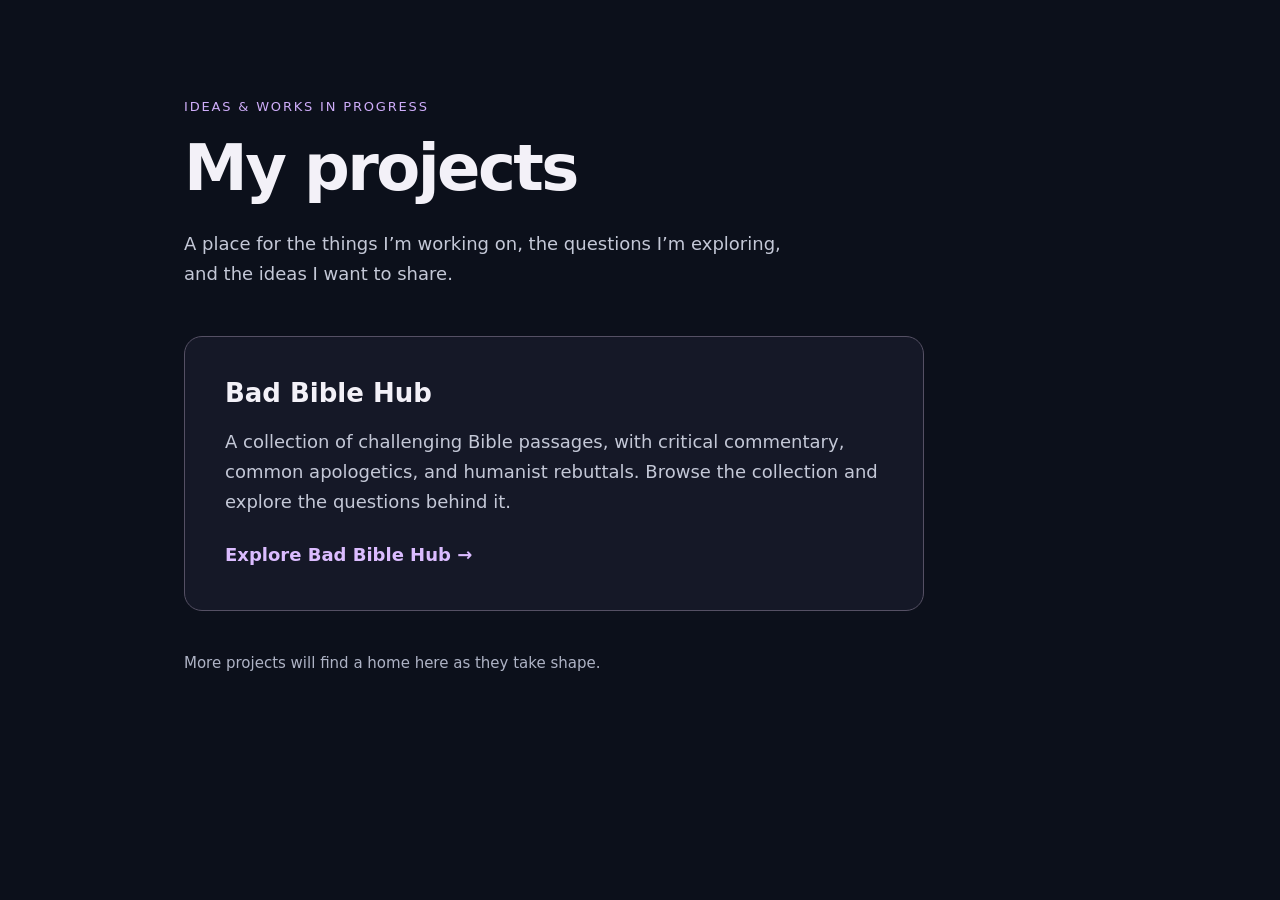
<file: index.html>
<!doctype html>
<html lang="en"><head><meta charset="utf-8"><meta name="viewport" content="width=device-width, initial-scale=1"><meta name="description" content="A home for my projects, ideas, and works in progress."><meta name="color-scheme" content="dark"><title>My projects</title><style>
*{box-sizing:border-box}body{margin:0;background:#0c101b;color:#f3f1f8;font:18px/1.65 system-ui,sans-serif}main{max-width:960px;margin:auto;padding:clamp(32px,8vw,96px) 24px}header{max-width:620px;margin-bottom:48px}.eyebrow{font-size:13px;letter-spacing:.14em;text-transform:uppercase;color:#cfadfa}h1{font-size:clamp(38px,7vw,64px);line-height:1.12;margin:16px 0 24px;letter-spacing:-.04em}p{color:#c4c8d7}h2{font-size:26px;line-height:1.3;margin:0 0 16px}.project{display:block;padding:clamp(24px,5vw,40px);border:1px solid #555064;border-radius:18px;background:#151827;color:inherit;text-decoration:none;max-width:740px}.project p{margin:0 0 24px}.project:hover{border-color:#c5a0ef;background:#1c1c30}.project:focus-visible{outline:3px solid #d7b6ff;outline-offset:6px}.open{color:#dbbcff;font-weight:650}footer{margin-top:40px;font-size:15px;color:#aeb3c5}
</style></head><body><main><header><div class="eyebrow">Ideas &amp; works in progress</div><h1>My projects</h1><p>A place for the things I’m working on, the questions I’m exploring, and the ideas I want to share.</p></header><a class="project" href="./bad-bible-hub/"><h2>Bad Bible Hub</h2><p>A collection of challenging Bible passages, with critical commentary, common apologetics, and humanist rebuttals. Browse the collection and explore the questions behind it.</p><span class="open">Explore Bad Bible Hub <span aria-hidden="true">→</span></span></a><footer>More projects will find a home here as they take shape.</footer></main></body></html>
</file>
